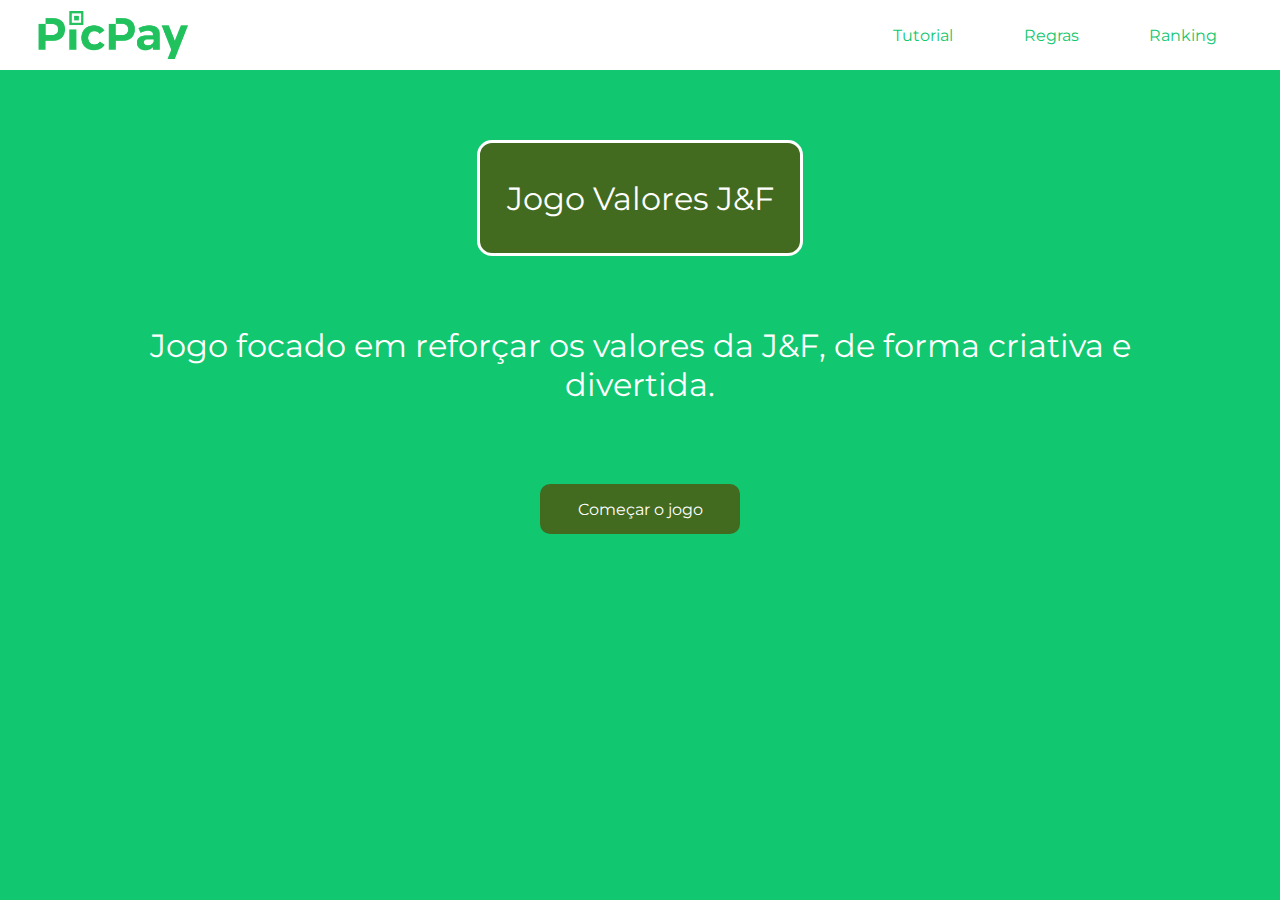
<file: index.html>
<!DOCTYPE html>
<html lang="en">
<head>
    <meta charset="UTF-8">
    <meta name="viewport" content="width=device-width, initial-scale=1.0">
    <link rel="stylesheet" href="/styles/index.css">
    <link rel="icon" href="/images/picpay_logo.png" type="image/x-icon">
    <title>Jogo Valores J&F</title>
</head>
<body>
    <nav>
        <img src="/images/picpay.png" alt="picpay" id="picpay" >
        <div class="info">
            <button data-overlay="tutorialOverlay">Tutorial</button>
            <button data-overlay="regrasOverlay">Regras</button>
            <button data-overlay="rankingOverlay">Ranking</button>
        </div>
    </nav>
    <div class="principal">
        <h1>Jogo Valores J&F</h1>
        <p><strong>Jogo focado em reforçar os valores da J&F, de forma criativa e divertida.</strong></p>
        <button onclick="location.href='/pages/login.html'">Começar o jogo</button>
    </div>

    <div id="tutorialOverlay" class="overlay hidden">
        <div class="overlay-content">
            <h3>Tutorial</h3>
            <p>Antes de começar o jogo devemos ler as regras para assim termos uma melhor experiência nele</p><br>
            <img src="/images/tela1.png" alt="tela1">
            <p>Após terminar de ler as regras clique no botão fechar para voltar ao menu</p><br>
            <img src="/images/tela2.png" alt="tela2">
            <p>Em seguida, clique no botão “Começar o jogo” para assim dar início ao jogo</p><br>
            <img src="/images/tela3.png" alt="tela3">
            <p>Depois de ter clicado nesse botão, você será redirecionado para a tela de login, aonde deve colocar seu apelido no jogo</p><br>
            <img src="/images/tela4.png" alt="tela4">
            <p>Agora estando no jogo, você deve selecionar 3 atributos corretos de cada valor para ganhar pontos</p><br>
            <img src="/images/tela5.png" alt="tela5">
            <p>Ao final do jogo você receberá um feedback do seu desempenho, conforme os seus pontos ganhos ao decorrer do jogo</p><br>
            <img src="/images/tela6.png" alt="tela6">
            <p>Clicando no botão de “Retornar ao menu”, será redirecionado para a página inicial, voltando ao início do jogo</p><br>
            <button class="closeOverlay">Fechar</button>
        </div>
    </div>

    <div id="regrasOverlay" class="overlay hidden">
        <div class="overlay-content">
            <h3>Regras</h3>
            <p>
                1° - O quiz tem que ser feito individualmente.<br><br>
                2° - Só pode selecionar no máximo 3 repostas de cada valor.<br><br>
                3° - Digite seu apelido antes de ir para o jogo!<br><br>
                4° - Não é permitido utilizar fontes externas, apenas o seu conhecimento.<br><br>
                5° - É estritamente proibido o uso do inspecionar das páginas do jogo!<br><br>
                6° - O jogo só tem 10 minutos, então seja rápido. <br>
            </p>
            <button class="closeOverlay">Fechar</button>
        </div>
    </div>

    <div id="rankingOverlay" class="overlay hidden">
        <div class="overlay-content">
            <h3>Ranking</h3>
            <table id="ranking-table">
                <thead>
                    <tr>
                        <th>Posição</th>
                        <th>Nome</th>
                        <th>Pontos</th>
                        <th>Tempo</th>
                    </tr>
                </thead>
                <tbody></tbody>
            </table>
                
            <button class="closeOverlay">Fechar</button>
        </div>
    </div>

    <script src="/scripts/inicio.js"></script>

</body>
</html>
</file>
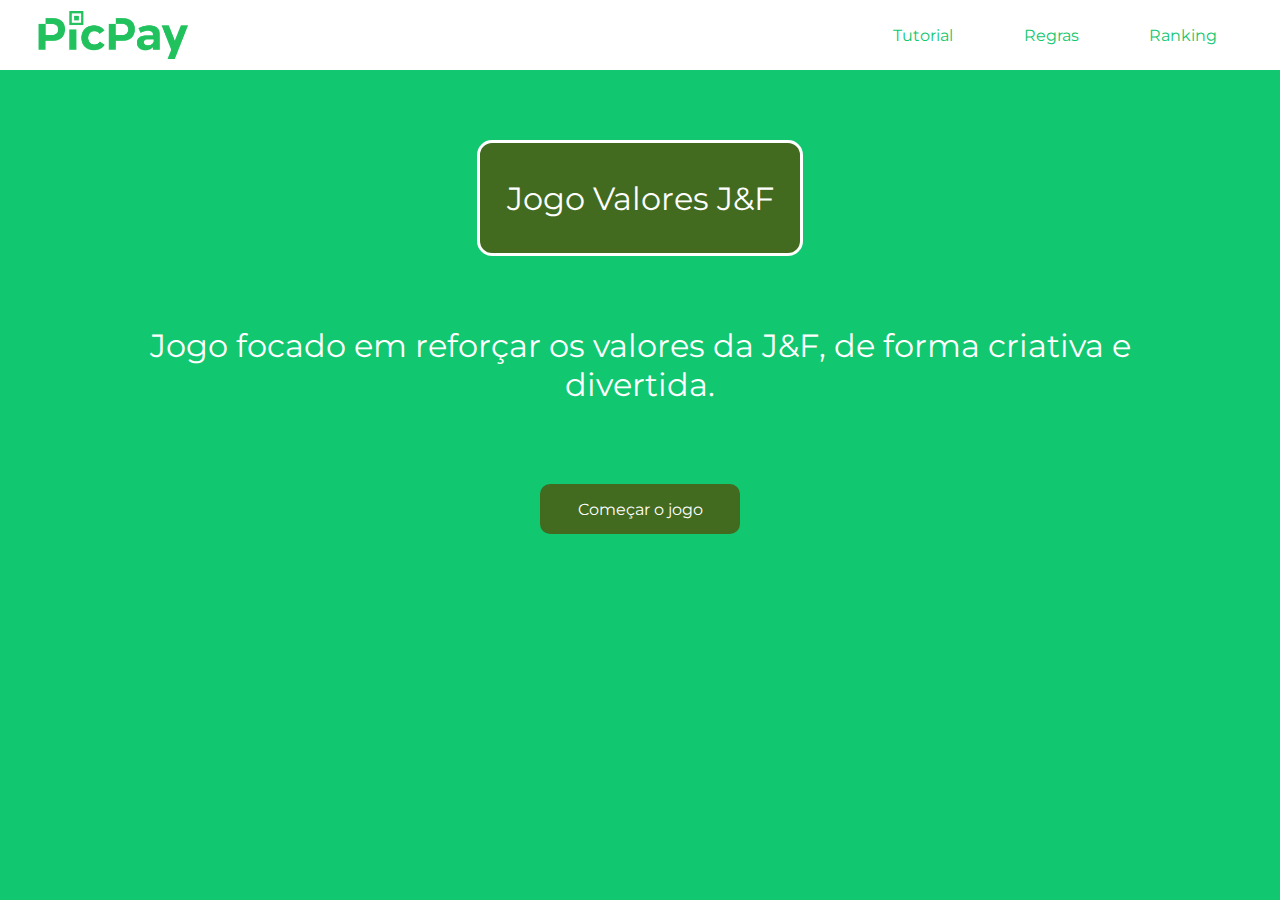
<file: pages/index.html>
<!DOCTYPE html>
<html lang="en">
<head>
    <meta charset="UTF-8">
    <meta name="viewport" content="width=device-width, initial-scale=1.0">
    <link rel="stylesheet" href="/styles/index.css">
    <title>Jogo Valores J&F</title>
</head>
<body>
    <nav>
        <img src="/images/picpay.png" alt="picpay" id="picpay" >
        <div class="info">
            <button data-overlay="tutorialOverlay">Tutorial</button>
            <button data-overlay="regrasOverlay">Regras</button>
            <button data-overlay="rankingOverlay">Ranking</button>
        </div>
    </nav>
    <div class="principal">
        <h1>Jogo Valores J&F</h1>
        <p><strong>Jogo focado em reforçar os valores da J&F, de forma criativa e divertida.</strong></p>
        <button onclick="location.href='login.html'">Começar o jogo</button>
    </div>

    <div id="tutorialOverlay" class="overlay hidden">
        <div class="overlay-content">
            <h3>Tutorial</h3>
            <p>Antes de começar o jogo devemos ler as regras para assim termos uma melhor experiência nele</p><br>
            <img src="/images/tela1.png" alt="tela1">
            <p>Após terminar de ler as regras clique no botão fechar para voltar ao menu</p><br>
            <img src="/images/tela2.png" alt="tela2">
            <p>Em seguida, clique no botão “Começar o jogo” para assim dar início ao jogo</p><br>
            <img src="/images/tela3.png" alt="tela3">
            <p>Depois de ter clicado nesse botão, você será redirecionado para a tela de login, aonde deve colocar seu apelido no jogo</p><br>
            <img src="/images/tela4.png" alt="tela4">
            <p>Agora estando no jogo, você deve selecionar 3 atributos corretos de cada valor para ganhar pontos</p><br>
            <img src="/images/tela5.png" alt="tela5">
            <p>Ao final do jogo você receberá um feedback do seu desempenho, conforme os seus pontos ganhos ao decorrer do jogo</p><br>
            <img src="/images/tela6.png" alt="tela6">
            <p>Clicando no botão de “Retornar ao menu”, será redirecionado para a página inicial, voltando ao início do jogo</p><br>
            <button class="closeOverlay">Fechar</button>
        </div>
    </div>

    <div id="regrasOverlay" class="overlay hidden">
        <div class="overlay-content">
            <h3>Regras</h3>
            <p>
                1° - O quiz tem que ser feito individualmente.<br><br>
                2° - Só pode selecionar no máximo 3 repostas de cada valor.<br><br>
                3° - Digite seu apelido antes de ir para o jogo!<br><br>
                4° - Não é permitido utilizar fontes externas, apenas o seu conhecimento.<br><br>
                5° - É estritamente proibido o uso do inspecionar das páginas do jogo!<br><br>
                6° - O jogo só tem 10 minutos, então seja rápido. <br>
            </p>
            <button class="closeOverlay">Fechar</button>
        </div>
    </div>

    <div id="rankingOverlay" class="overlay hidden">
        <div class="overlay-content">
            <h3>Ranking</h3>
            <table id="ranking-table">
                <thead>
                    <tr>
                        <th>Posição</th>
                        <th>Nome</th>
                        <th>Pontos</th>
                        <th>Tempo</th>
                    </tr>
                </thead>
                <tbody></tbody>
            </table>
                
            <button class="closeOverlay">Fechar</button>
        </div>
    </div>

    <script src="/scripts/inicio.js"></script>

</body>
</html>
</file>
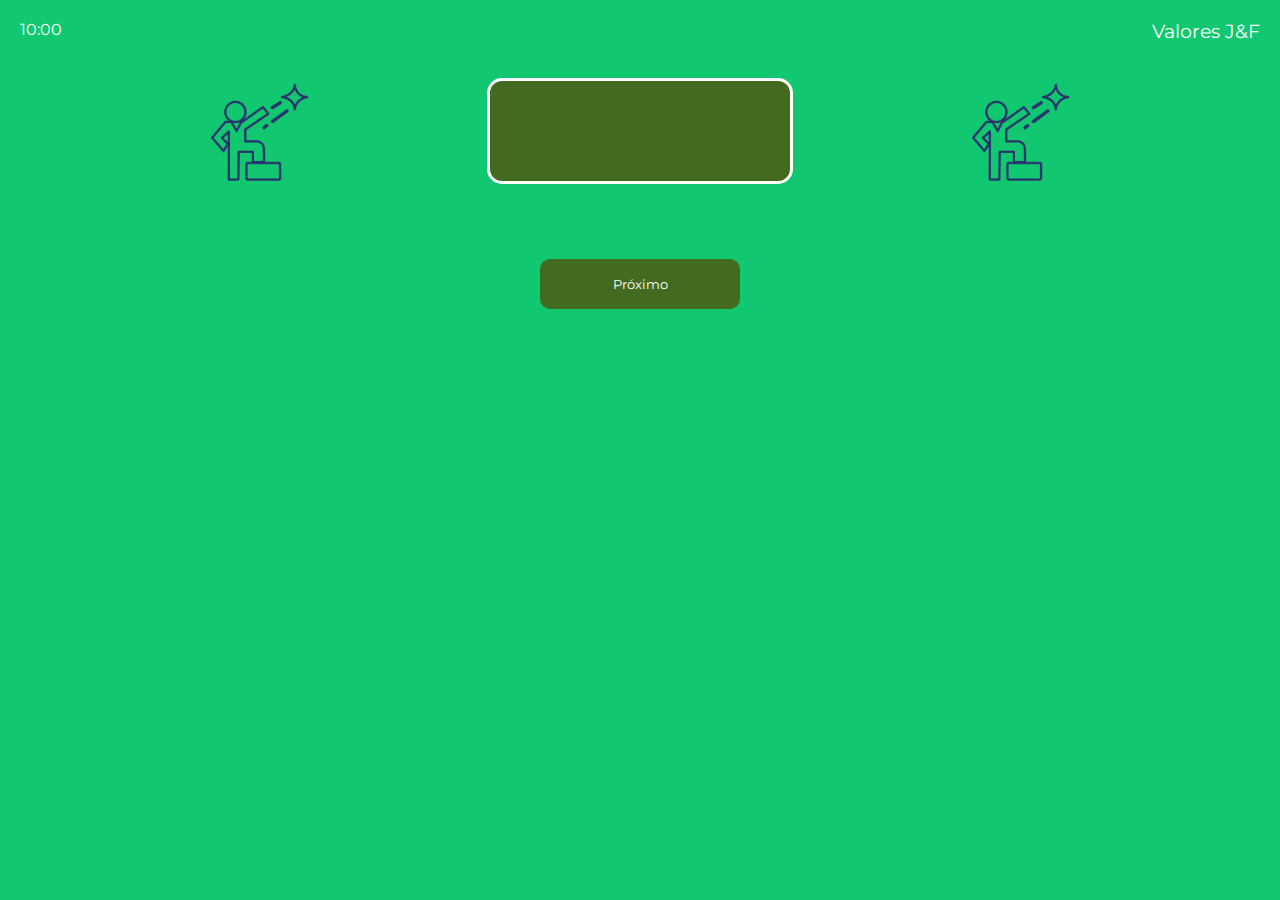
<file: pages/atitudeDeDono.html>
<!DOCTYPE html>
<html lang="en">
<head>
    <meta charset="UTF-8">
    <meta name="viewport" content="width=device-width, initial-scale=1.0">
    <link rel="stylesheet" href="/styles/style.css">
    <link rel="icon" href="/images/picpay_logo.png" type="image/x-icon">
    <title>Atitude de dono</title>
</head>
<body>
    <header>
        <div class="temporizador">10:00</div>
        <h3>Valores J&F</h3>
    </header>
    
    <form class="grupo" onsubmit="acertou()">
        <div id="valor">
            <img src="/images/atitudededono.webp" alt="determinação">
            <h1></h1>
            <img src="/images/atitudededono.webp" alt="determinação">
        </div>
        <p></p>
        <ul id="escolha">
        </ul>
        <button type="submit" id="botao" class="final">Próximo</button>
    </form>

    <div class="overlay hidden" id="overlay">
        <div class="overlay-content">
            <div class="imagem hidden" id="falha">
                <img src="/images/falha.png" alt="falha">
            </div>
            <div class="imagem hidden" id="sucesso">
                <img src="/images/sucesso.png" alt="sucesso">
            </div>
            <p>Quando estiver em algum trabalho em grupo, buscar tomar a frente, dar o seu melhor nesse trabalho e sempre ser comprometido com o resultado.</p>
        </div>
    </div>

    <script src="/scripts/valores.js"></script>
</body>
</html>
</file>
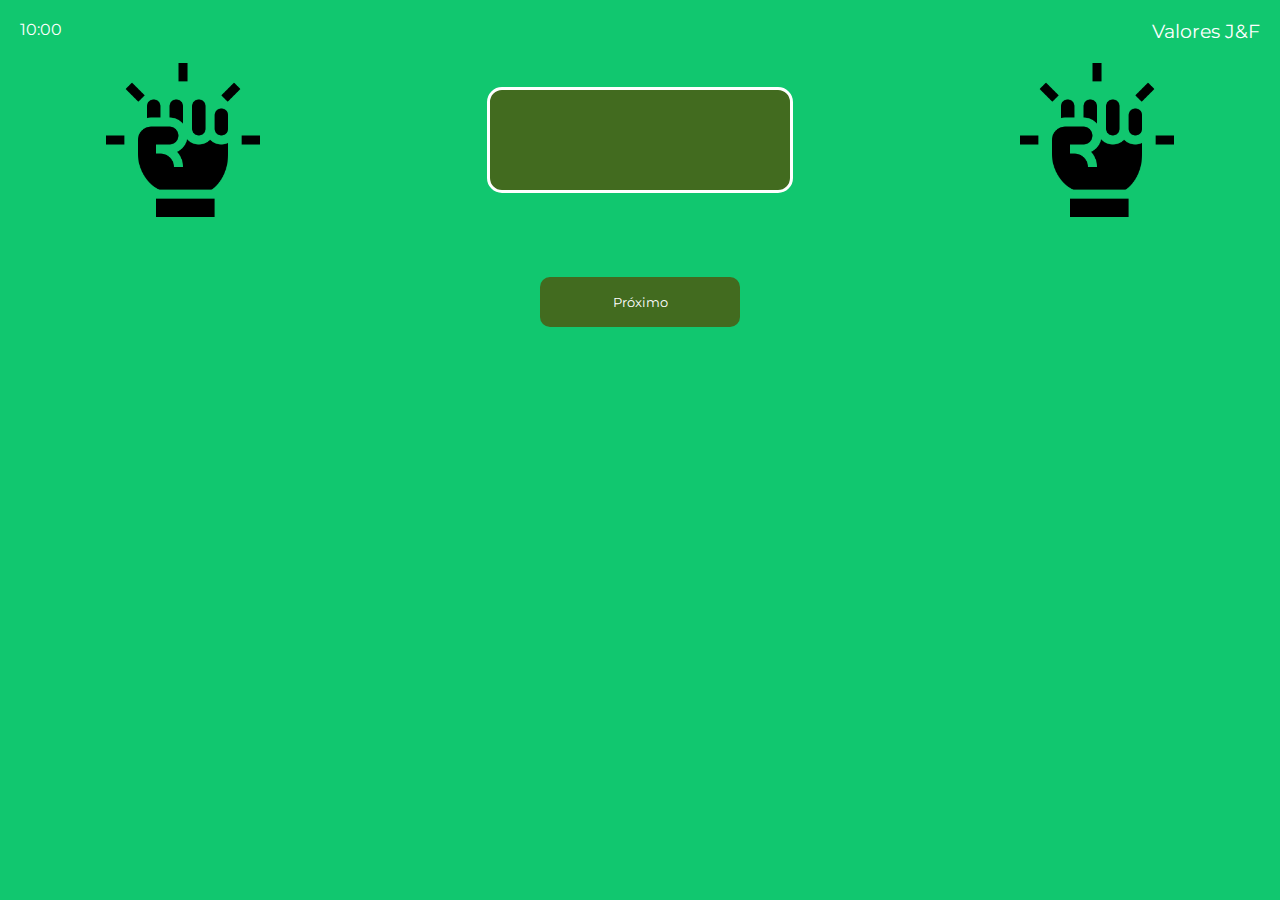
<file: pages/determinacao.html>
<!DOCTYPE html>
<html lang="en">
<head>
    <meta charset="UTF-8">
    <meta name="viewport" content="width=device-width, initial-scale=1.0">
    <link rel="stylesheet" href="/styles/style.css">
    <link rel="icon" href="/images/picpay_logo.png" type="image/x-icon">
    <title>Determinação</title>
</head>
<body>
    <header>
        <div class="temporizador"></div>
        <h3>Valores J&F</h3>
    </header>
    
    <form class="grupo" onsubmit="acertou()">
        <div id="valor">
            <img src="/images/determinacao.png" alt="determinação">
            <h1></h1>
            <img src="/images/determinacao.png" alt="determinação">
        </div>
        <p></p>
        <ul id="escolha">
        </ul>
        <button type="submit" id="botao" class="disponibilidade">Próximo</button>
    </form>

    <div class="overlay hidden" id="overlay">
        <div class="overlay-content">
            <div class="imagem hidden" id="falha">
                <img src="/images/falha.png" alt="falha">
            </div>
            <div class="imagem hidden" id="sucesso">
                <img src="/images/sucesso.png" alt="sucesso">
            </div>
            <p>Você está fazendo um projeto e, mesmo se sentindo cansado ou desmotivado, decide seguir em frente e continuar dando o seu melhor.</p>
        </div>
    </div>

    <script src="/scripts/valores.js"></script>
</body>
</html>
</file>
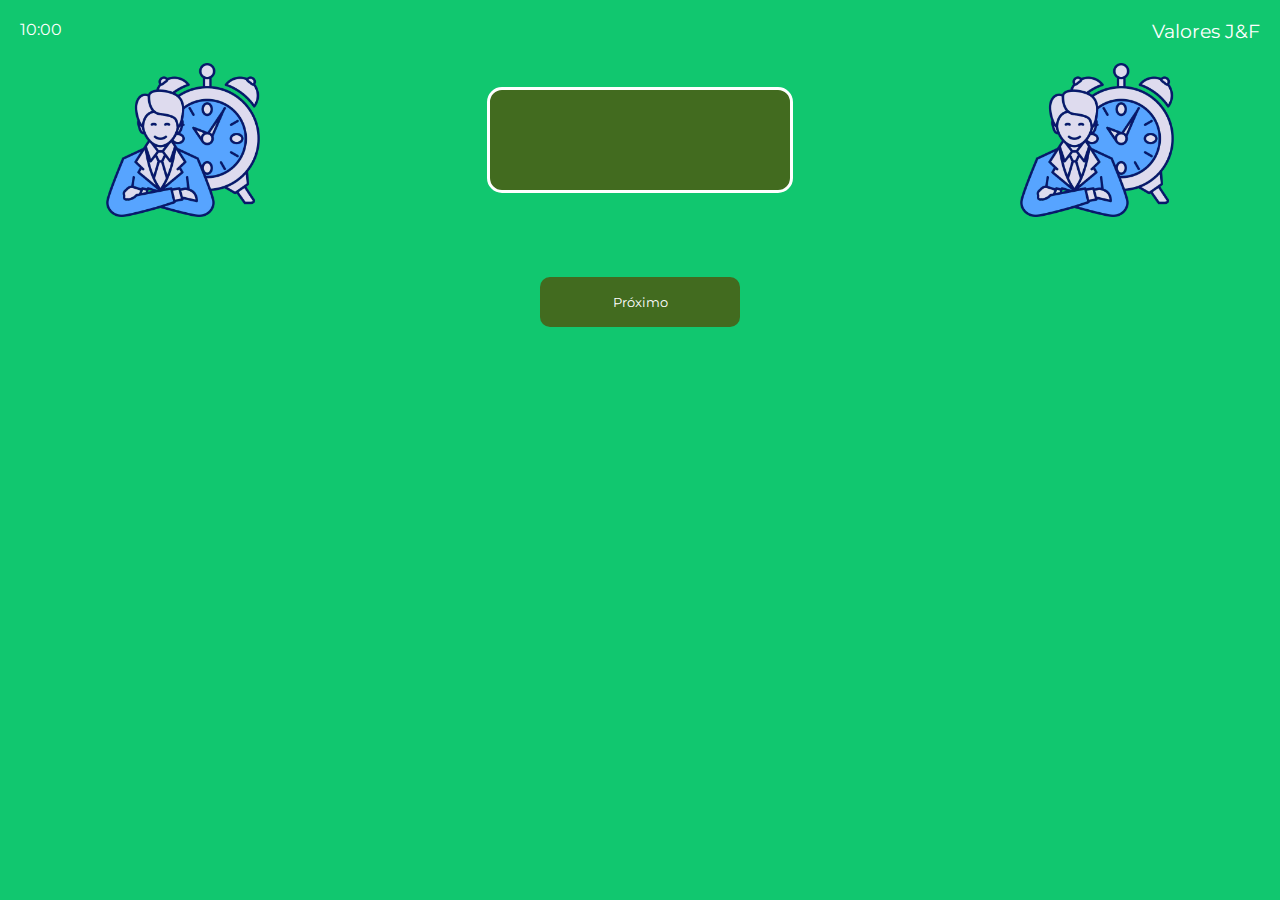
<file: pages/disciplina.html>
<!DOCTYPE html>
<html lang="en">
<head>
    <meta charset="UTF-8">
    <meta name="viewport" content="width=device-width, initial-scale=1.0">
    <link rel="stylesheet" href="/styles/style.css">
    <link rel="icon" href="/images/picpay_logo.png" type="image/x-icon">
    <title>Disciplina</title>
</head>
<body>
    <header>
        <div class="temporizador">10:00</div>
        <h3>Valores J&F</h3>
    </header>
    
    <form class="grupo" onsubmit="acertou()">
        <div id="valor">
            <img src="/images/disciplina.png" alt="determinação">
            <h1></h1>
            <img src="/images/disciplina.png" alt="determinação">
        </div>
        <p></p>
        <ul id="escolha">
        </ul>
        <button type="submit" id="botao" class="atitudeDeDono">Próximo</button>
    </form>

    <div class="overlay hidden" id="overlay">
        <div class="overlay-content">
            <div class="imagem hidden" id="falha">
                <img src="/images/falha.png" alt="falha">
            </div>
            <div class="imagem hidden" id="sucesso">
                <img src="/images/sucesso.png" alt="sucesso">
            </div>
            <p>Ter uma rotina organizada para otimizar melhor o tempo e não se perder nas atividades do dia a dia.</p>
        </div>
    </div>

    <script src="/scripts/valores.js"></script>
</body>
</html>
</file>
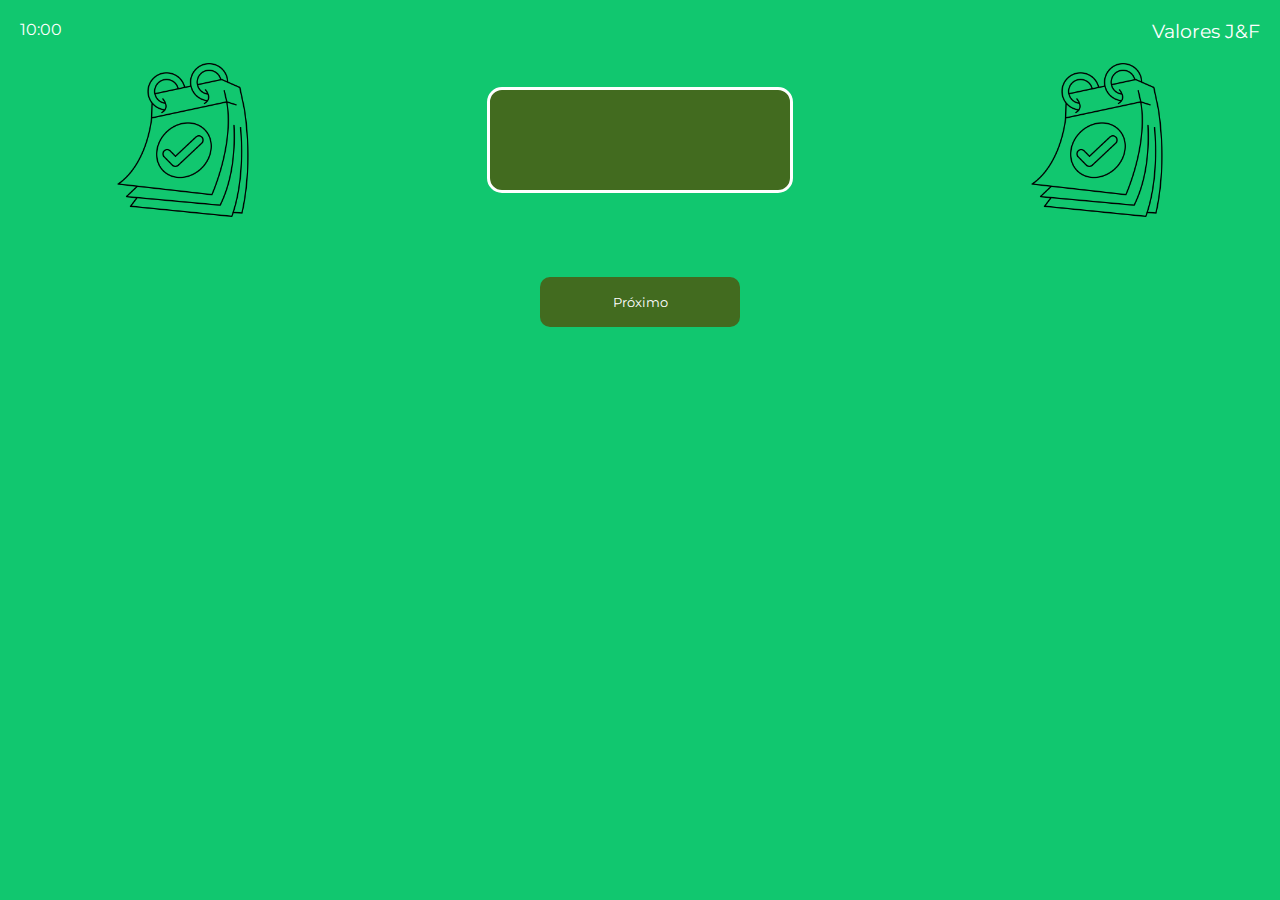
<file: pages/disponibilidade.html>
<!DOCTYPE html>
<html lang="en">
<head>
    <meta charset="UTF-8">
    <meta name="viewport" content="width=device-width, initial-scale=1.0">
    <link rel="stylesheet" href="/styles/style.css">
    <link rel="icon" href="/images/picpay_logo.png" type="image/x-icon">
    <title>Disponibilidade</title>
</head>
<body>
    <header>
        <div class="temporizador">10:00</div>
        <h3>Valores J&F</h3>
    </header>

    <form class="grupo" onsubmit="acertou()">
        <div id="valor">
            <img src="/images/disponibilidade.png" alt="determinação">
            <h1></h1>
            <img src="/images/disponibilidade.png" alt="determinação">
        </div>
        <p></p>
        <ul id="escolha">
        </ul>
        <button type="submit" id="botao" class="franqueza">Próximo</button>
    </form>

    <div class="overlay hidden" id="overlay">
        <div class="overlay-content">
            <div class="imagem hidden" id="falha">
                <img src="/images/falha.png" alt="falha">
            </div>
            <div class="imagem hidden" id="sucesso">
                <img src="/images/sucesso.png" alt="sucesso">
            </div>
            <p>Quando algum colega ou amigo está passando por alguma dificuldade em algo, você se oferece para ajudá-lo de boa vontade.</p>
        </div>
    </div>


    <script src="/scripts/valores.js"></script>
</body>
</html>
</file>
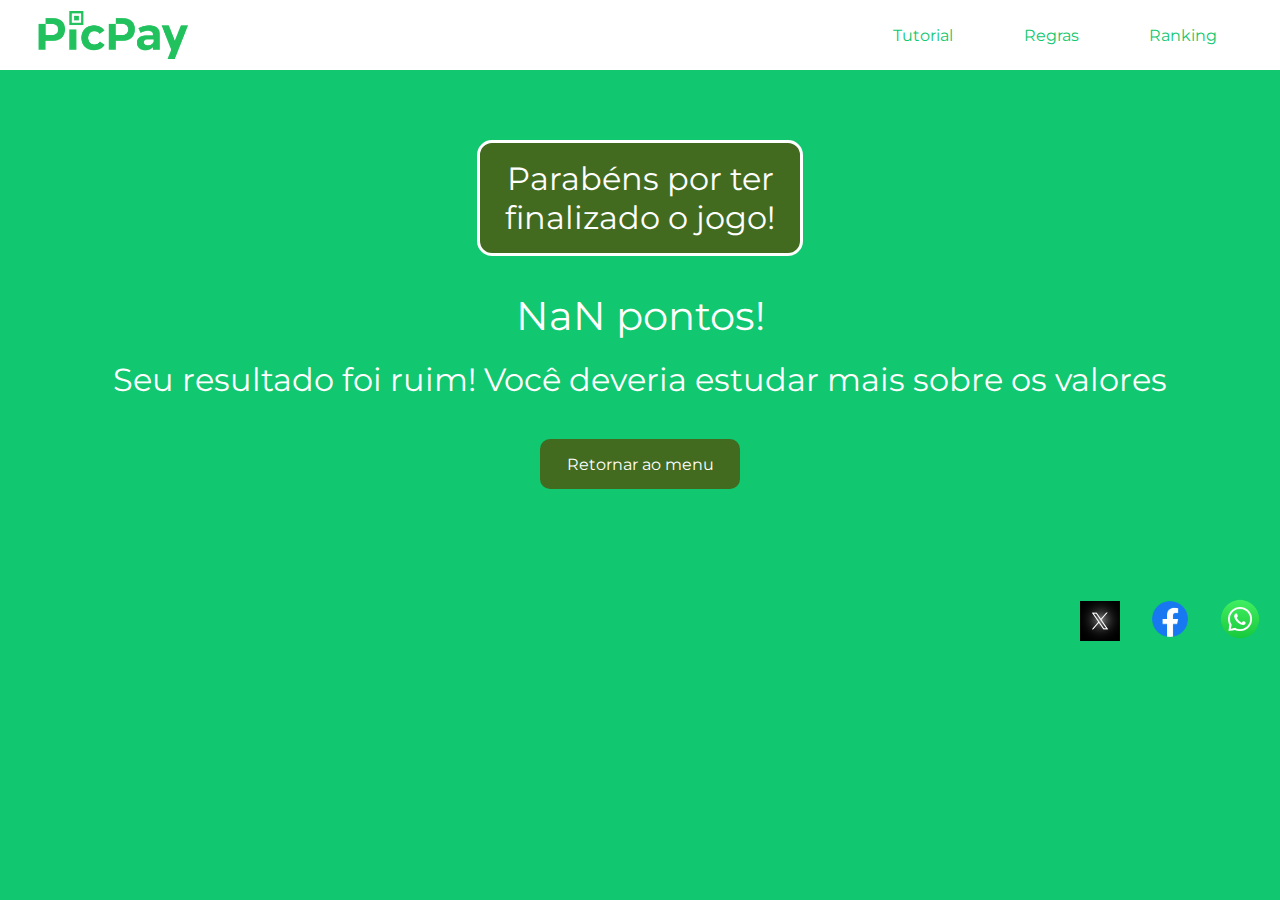
<file: pages/final.html>
<!DOCTYPE html>
<html lang="en">
<head>
    <meta charset="UTF-8">
    <meta name="viewport" content="width=device-width, initial-scale=1.0">
    <link rel="stylesheet" href="/styles/final.css">
    <link rel="icon" href="/images/picpay_logo.png" type="image/x-icon">
    <title>Final</title>
</head>
<body>
    <nav>
        <img src="/images/picpay.png" alt="picpay" id="picpay" >
        <div class="info">
            <button data-overlay="tutorialOverlay">Tutorial</button>
            <button data-overlay="regrasOverlay">Regras</button>
            <button data-overlay="rankingOverlay">Ranking</button>
        </div>
    </nav>
    <form class="principal" onsubmit="updateUser()">
        <h1 id="titulo">Parabéns por ter finalizado o jogo!</h1>
        <h3 id="ponto"></h3>
        <div class="feedback hidden" id="perfeito">
            <p>Seu resultado foi excelente! Com incríveis 70 pontos</p>
        </div>
        <div class="feedback hidden" id="bom">
            <p>Seu resultado foi bom! Mas precisa estudar um pouco mais sobre os valores</p>
        </div>
        <div class="feedback hidden" id="médio">
            <p>Seu resultado foi mediano! Então estude mais sobre os valores</p>
        </div>
        <div class="feedback hidden" id="ruim">
            <p>Seu resultado foi ruim! Você deveria estudar mais sobre os valores</p>
        </div>
        <button type="submit" onclick="location.href='/index.html'">Retornar ao menu</button>
    </form>

    <div id="tutorialOverlay" class="overlay hidden">
        <div class="overlay-content">
            <h3>Tutorial</h3>
            <p>Antes de começar o jogo devemos ler as regras para assim termos uma melhor experiência nele</p><br>
            <img src="/images/tela1.png" alt="tela1">
            <p>Após terminar de ler as regras clique no botão fechar para voltar ao menu</p><br>
            <img src="/images/tela2.png" alt="tela2">
            <p>Em seguida, clique no botão “Começar o jogo” para assim dar início ao jogo</p><br>
            <img src="/images/tela3.png" alt="tela3">
            <p>Depois de ter clicado nesse botão, você será redirecionado para a tela de login, aonde deve colocar seu apelido no jogo</p><br>
            <img src="/images/tela4.png" alt="tela4">
            <p>Agora estando no jogo, você deve selecionar 3 atributos corretos de cada valor para ganhar pontos</p><br>
            <img src="/images/tela5.png" alt="tela5">
            <p>Ao final do jogo você receberá um feedback do seu desempenho, conforme os seus pontos ganhos ao decorrer do jogo</p><br>
            <img src="/images/tela6.png" alt="tela6">
            <p>Clicando no botão de “Retornar ao menu”, será redirecionado para a página inicial, voltando ao início do jogo</p><br>
            <button class="closeOverlay">Fechar</button>
        </div>
    </div>

    <div id="regrasOverlay" class="overlay hidden">
        <div class="overlay-content">
            <h3>Regras</h3>
            <p>
                1° - O quiz tem que ser feito individualmente.<br><br>
                2° - Só pode selecionar no máximo 3 repostas de cada valor.<br><br>
                3° - Digite seu apelido antes de ir para o jogo!<br><br>
                4° - Não é permitido utilizar fontes externas, apenas o seu conhecimento.<br><br>
                5° - É estritamente proibido o uso do inspecionar das páginas do jogo!<br><br>
                6° - O jogo só tem 10 minutos, então seja rápido. <br>
            </p>
            <button class="closeOverlay">Fechar</button>
        </div>
    </div>
    
    <div id="rankingOverlay" class="overlay hidden">
        <div class="overlay-content">
            <h3>Ranking</h3>
            <table id="ranking-table">
                <thead>
                    <tr>
                        <th>Posição</th>
                        <th>Nome</th>
                        <th>Pontos</th>
                        <th>Tempo</th>
                    </tr>
                </thead>
                <tbody></tbody>
            </table>
                
            <button class="closeOverlay">Fechar</button>
        </div>
    </div>

    <div class="share">
        <a id="btn-twitter" href="#" target="_blank">
            <img width="40" height="40" src="/images/twitter2.avif">
        </a> 
        <a id="btn-facebook" href="#" target="_blank">
            <img width="50" height="50" src="/images/facebook.png">
        </a>               
        <a id="btn-whatsapp" href="#" target="_blank">
            <img width="40" height="40" src="/images/whatsapp.png">
        </a>    
    </div>

    <script src="/scripts/padrao.js"></script>

</body>
</html>
</file>
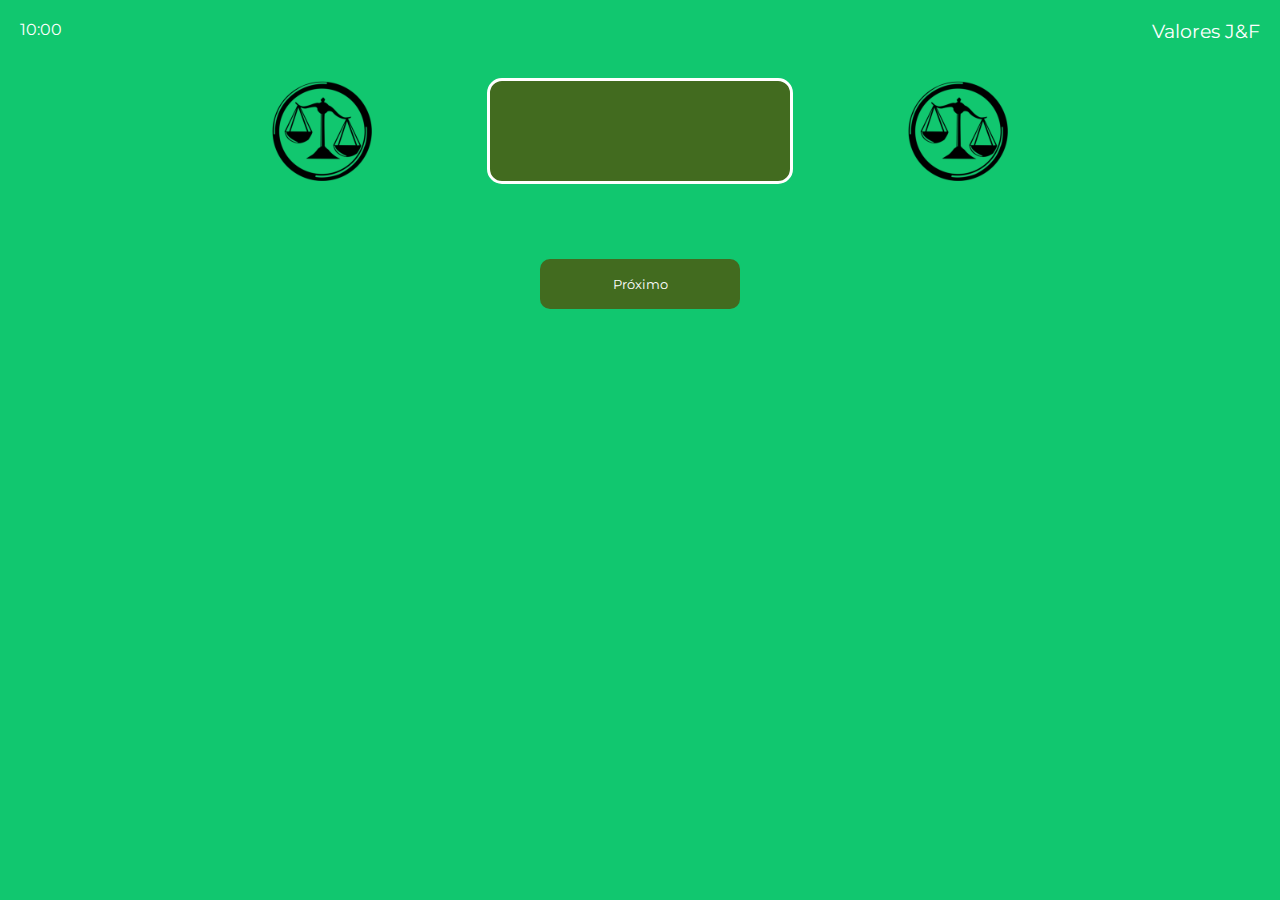
<file: pages/franqueza.html>
<!DOCTYPE html>
<html lang="en">
<head>
    <meta charset="UTF-8">
    <meta name="viewport" content="width=device-width, initial-scale=1.0">
    <link rel="stylesheet" href="/styles/style.css">
    <link rel="icon" href="/images/picpay_logo.png" type="image/x-icon">
    <title>Franqueza</title>
</head>
<body>
    <header>
        <div class="temporizador">10:00</div>
        <h3>Valores J&F</h3>
    </header>
    
    <form class="grupo" onsubmit="acertou()">
        <div id="valor">
            <img src="/images/franqueza.webp" alt="determinação">
            <h1></h1>
            <img src="/images/franqueza.webp" alt="determinação">
        </div>
        <p></p>
        <ul id="escolha">
        </ul>
        <button type="submit" id="botao" class="humildade">Próximo</button>
    </form>

    <div class="overlay hidden" id="overlay">
        <div class="overlay-content">
            <div class="imagem hidden" id="falha">
                <img src="/images/falha.png" alt="falha">
            </div>
            <div class="imagem hidden" id="sucesso">
                <img src="/images/sucesso.png" alt="sucesso">
            </div>
            <p>Você ao perceber que alguém está fazendo algo que não é bom ou que está a prejudicando, ter a iniciativa de falar o que está a prejudicando e uma forma de melhorar, sem ofender a pessoa.</p>
        </div>
    </div>

    <script src="/scripts/valores.js"></script>
</body>
</html>
</file>
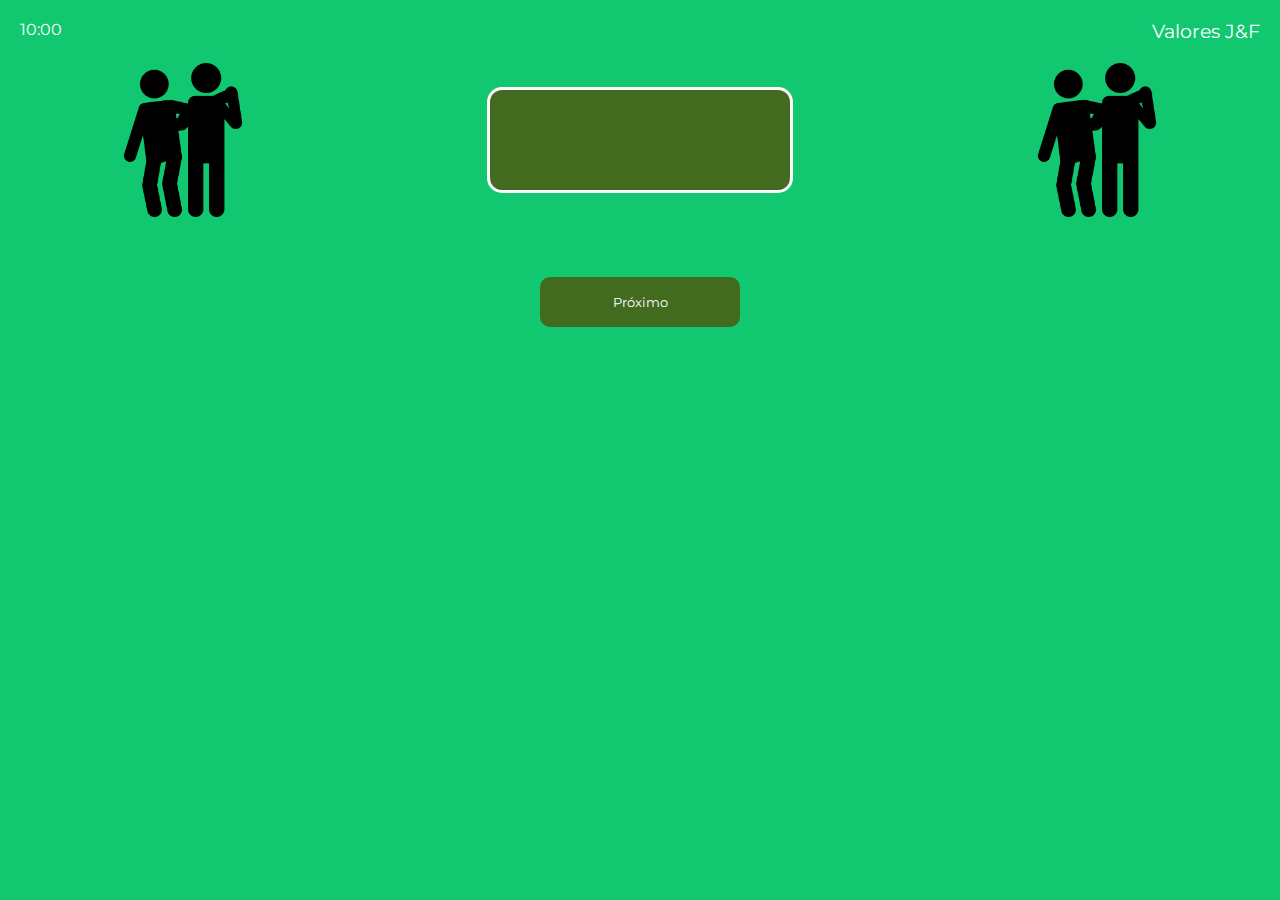
<file: pages/humildade.html>
<!DOCTYPE html>
<html lang="en">
<head>
    <meta charset="UTF-8">
    <meta name="viewport" content="width=device-width, initial-scale=1.0">
    <link rel="stylesheet" href="/styles/style.css">
    <link rel="icon" href="/images/picpay_logo.png" type="image/x-icon">
    <title>Humildade</title>
</head>
<body>
    <header>
        <div class="temporizador">10:00</div>
        <h3>Valores J&F</h3>
    </header>
    
    <form class="grupo" onsubmit="acertou()">
        <div id="valor">
            <img src="/images/humildade.png" alt="determinação">
            <h1></h1>
            <img src="/images/humildade.png" alt="determinação">
        </div>        
        <p></p>
        <ul id="escolha">
            
        </ul>
        <button type="submit" id="botao" class="simplicidade">Próximo</button>
    </form>

    <div class="overlay hidden" id="overlay">
        <div class="overlay-content">
            <div class="imagem hidden" id="falha">
                <img src="/images/falha.png" alt="falha">
            </div>
            <div class="imagem hidden" id="sucesso">
                <img src="/images/sucesso.png" alt="sucesso">
            </div>
            <p>Quando estamos em algum debate, mesmo que não concordamos com a opinião do outro, sabemos ouvir e considerar a opinião dos outros.</p>
        </div>
    </div>


    <script src="/scripts/valores.js"></script>
</body>
</html>
</file>
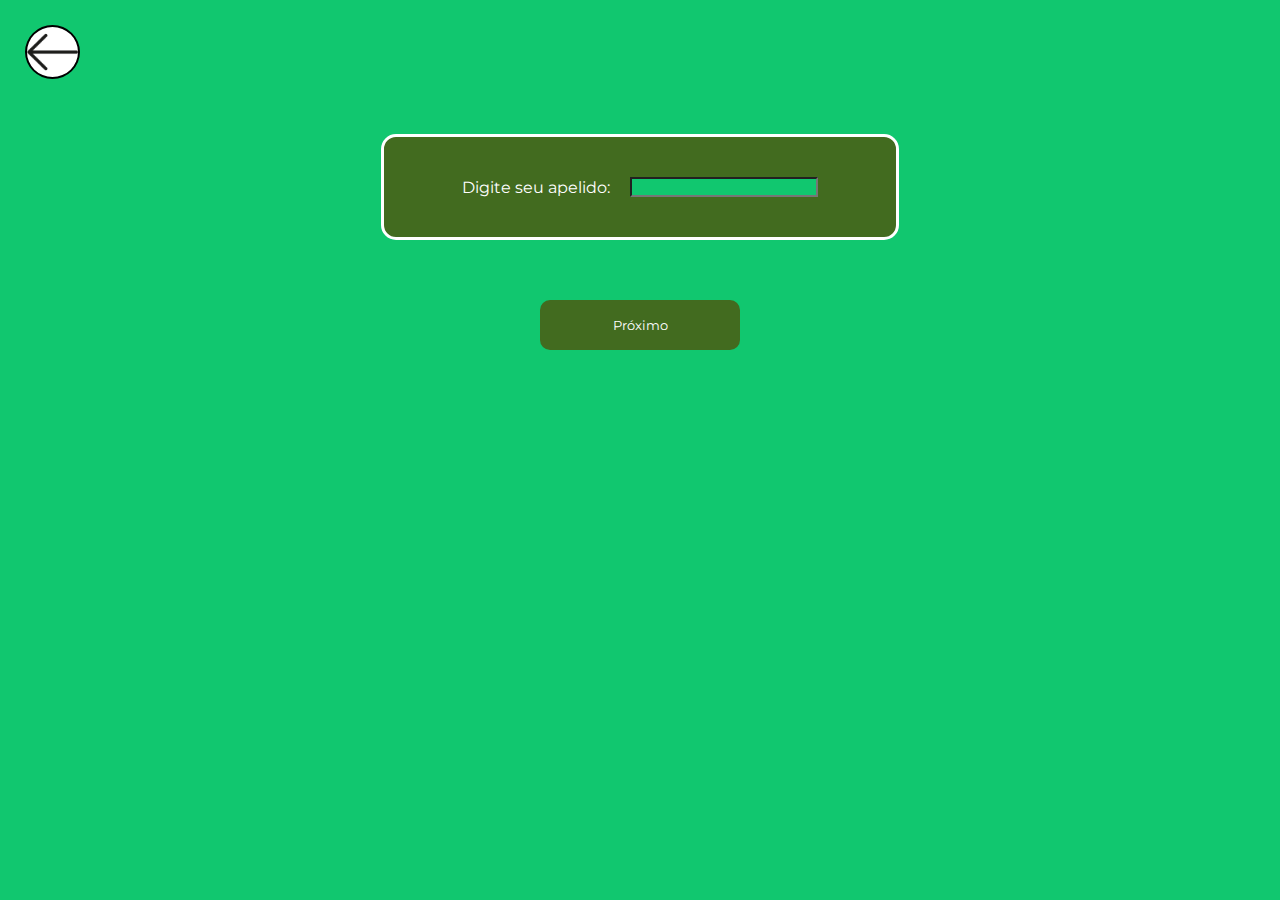
<file: pages/login.html>
<!DOCTYPE html>
<html lang="en">
<head>
    <meta charset="UTF-8">
    <meta name="viewport" content="width=device-width, initial-scale=1.0">
    <link rel="stylesheet" href="/styles/login.css">
    <link rel="icon" href="/images/picpay_logo.png" type="image/x-icon">
    <title>Login</title>
</head>
<body>
    <header>
        <img src="/images/voltar.webp" alt="voltar" id="voltar" onclick="location.href='../index.html'">
    </header>
    <form class="grupo" onsubmit="saveUser()">
            <div class="login">
                <label for="nome">Digite seu apelido:</label>
                <input type="text" name="nome" id="nome" required>
            </div>
        <button type="sumbit" onclick="location.href='determinacao.html'">Próximo</button>   
    </form>
    
    <script src="/scripts/login.js"></script>
</body>
</html>
</file>
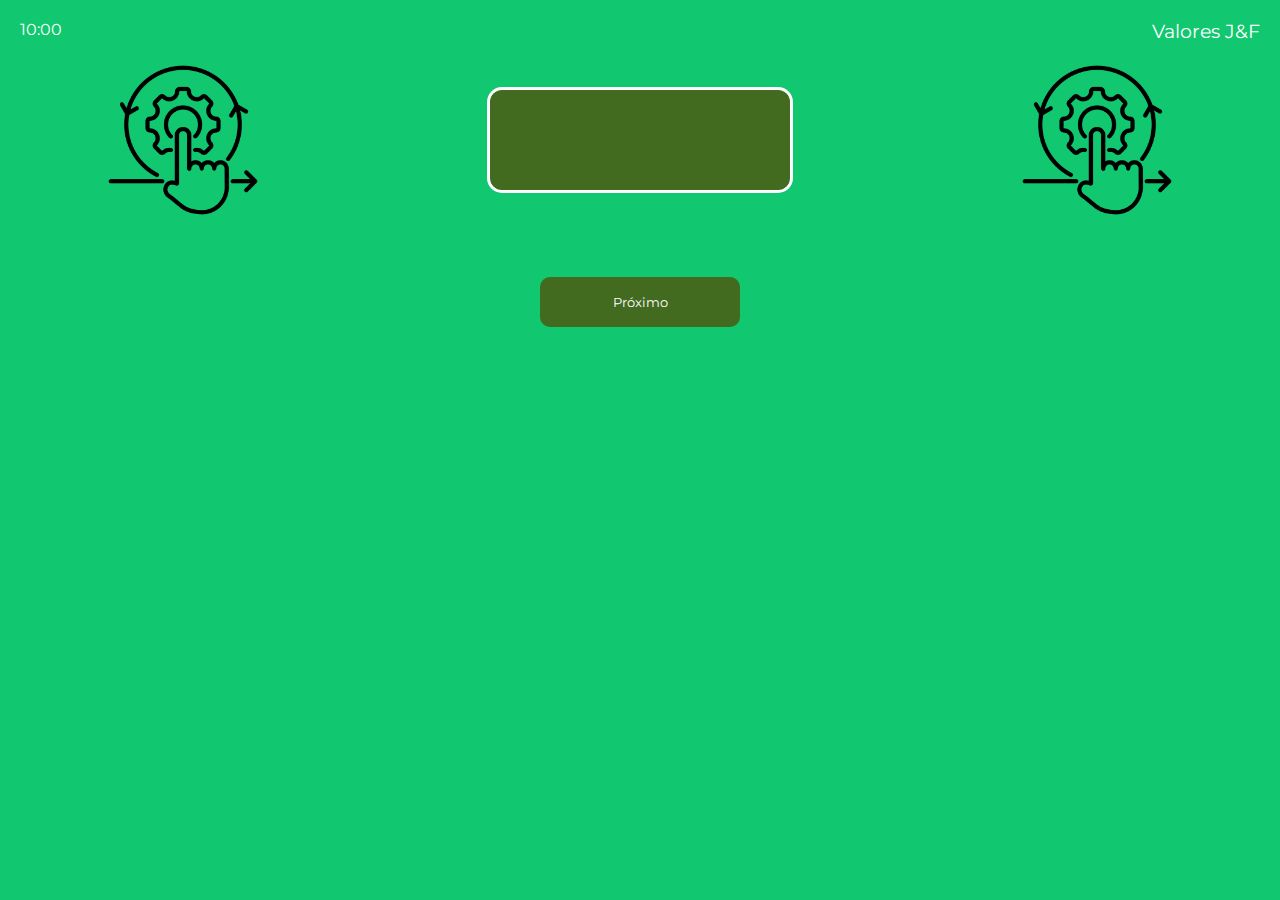
<file: pages/simplicidade.html>
<!DOCTYPE html>
<html lang="en">
<head>
    <meta charset="UTF-8">
    <meta name="viewport" content="width=device-width, initial-scale=1.0">
    <link rel="stylesheet" href="/styles/style.css">
    <link rel="icon" href="/images/picpay_logo.png" type="image/x-icon">
    <title>Simplicidade</title>
</head>
<body>
    <header>
        <div class="temporizador">10:00</div>
        <h3>Valores J&F</h3>
    </header>
    
    <form class="grupo" onsubmit="acertou()">
        <div id="valor">
            <img src="/images/simplicidade.png" alt="determinação">
            <h1></h1>
            <img src="/images/simplicidade.png" alt="determinação">
        </div>
        <p></p>
        <ul id="escolha">
        </ul>
        <button type="submit" id="botao" class="disciplina">Próximo</button>
    </form>

    <div class="overlay hidden" id="overlay">
        <div class="overlay-content">
            <div class="imagem hidden" id="falha">
                <img src="/images/falha.png" alt="falha">
            </div>
            <div class="imagem hidden" id="sucesso">
                <img src="/images/sucesso.png" alt="sucesso">
            </div>
            <p>Você quando está fazendo algo, sempre procurando a forma mais simples de fazer, sem perder a qualidade.</p>
        </div>
    </div>

    <script src="/scripts/valores.js"></script>
</body>
</html>
</file>
<file: styles/index.css>
@import url('https://fonts.googleapis.com/css2?family=Inter:ital,opsz,wght@0,14..32,100..900;1,14..32,100..900&family=Montserrat:ital,wght@0,700;1,700&display=swap');

*{
    padding: 0px;
    margin: 0px;
    color: white;
    font-family: "Montserrat", sans-serif;
    font-optical-sizing: auto;
    font-weight: 400;
    font-style: normal;
}

body{
    height: 120%;
    display: flex;
    align-items: center;
    justify-content: center;
    flex-direction: column;
    background-color: #11C76F;
}

nav{

    display: flex;
    align-items: center;
    background-color: white;
    width: 100%;
    height: 70px;
    justify-content: space-between;

    img{
        margin-left: 3%;
        background-color: white;
        width: 150px;
    }

    .info{

        display: flex;
        width: 30%;
        margin-right: 3%;
        align-items: center;
        flex-direction: row;

        button{
            margin-left: 4%;
            margin-right: 4%;
            color: #11C76F;
            padding: 10px 20px;
            font-size: 16px;
            cursor: pointer;
            border: none;
            background-color: white;
        }
    } 
}

.principal{
    display: flex;
    align-items: center;
    justify-content: center;
    flex-direction: column;
    padding: 50px;

    h1{
        display: flex;
        width: 320px;
        height: 110px;
        align-items: center;
        justify-content: center;
        background-color: #426B1F;
        border: 3px solid white;
        border-radius: 15px;
        margin: 20px;
    }

    p{
        display: flex;
        flex-wrap: wrap;
        text-align: center;
        font-size: 200%;
        margin: 50px;
    }

    button{
        height: 50px;
        width: 200px;
        margin: 30px;
        border-radius: 10px;
        border: none;
        background-color: #426B1F;
    }

}


/* Efeito de desfoque (borrado) no body */
.blurred {
    filter: blur(5px); /* Aplica o desfoque */
    pointer-events: none; /* Impede a interação com os elementos do body enquanto o desfoque está ativo */
}

.overlay {
    position: fixed;
    top: 0;
    left: 0;
    width: 100%;
    height: 100%;
    background-color: rgba(0, 0, 0, 0.8);
    display: flex;
    justify-content: center;
    align-items: flex-start; /* Alinha o conteúdo no topo */
    z-index: 1000;
    overflow-y: auto; /* Permite rolar o conteúdo no eixo vertical */
    padding: 20px; /* Espaço para evitar cortes nos lados */
}


.overlay-content {
    background: white;
    padding: 20px;
    border-radius: 8px;
    text-align: center;
    box-shadow: 0 4px 8px rgba(0, 0, 0, 0.2);
    width: 50%;
    box-sizing: border-box;

    p{
        color: #11C76F;
        padding: 20px;
    }

    table {
        width: 50%;
        margin: 20px auto;
        border-collapse: collapse;
    }
    
    th, td {
        border: 1px solid black;
        padding: 8px;
        text-align: center;
        color: black;
    }

    th {
        background-color: #426B1F;
        font-weight: bold;
    }

    img{
        width: 60%;
    }

    h3{
        font-size: 32px;
        color: #11C76F;
    }
}

.hidden {
    display: none;
}

button{
    margin-left: 4%;
    margin-right: 4%;
    padding: 10px 20px;
    font-size: 16px;
    cursor: pointer;
    border: none;
    background-color: white;
}

.closeOverlay{
    background-color: #11C76F;
    padding: 15px;
    border-radius: 15px;
}
</file>
<file: styles/style.css>
@import url('https://fonts.googleapis.com/css2?family=Inter:ital,opsz,wght@0,14..32,100..900;1,14..32,100..900&family=Montserrat:ital,wght@0,700;1,700&display=swap');

*{
    padding: 0px;
    margin: 0px;
    background-color: #11C76F;
    color: white;
    font-family: "Montserrat", sans-serif;
    font-optical-sizing: auto;
    font-weight: 400;
    font-style: normal;
}

header{
    display: flex;
    justify-content: space-between;
    margin: 20px;

    #voltar{
        height: 30px;
        width: 40px;
        border-radius: 50%; /* transforma o quadrado em círculo */
        background-color: white;
        background-image: url('../images/voltar.webp');
        background-size: cover; /* ajusta a imagem para cobrir todo o círculo */
        background-position: end; /* centraliza a imagem no círculo */
        border: 2px solid #000; /* opcional: borda ao redor do círculo */
    }

}

.grupo{
    display: flex;
    align-items: center;
    justify-content: center;
    flex-direction: column;

    #valor{
        display: flex;
        align-items: center;
        justify-content: space-around;

        h1{
            display: flex;
            width: 300px;
            height: 100px;
            align-items: center;
            justify-content: center;
            margin: 15px;
            background-color: #426B1F;
            border: 3px solid white;
            border-radius: 15px;
        }

        img{
            width: 12%;
            height: 50%;
        }
    }
    

    p{
        margin: 15px;
        display: flex;
        font-size: 24px;
        width: 65%;
        justify-content: center;
        flex-wrap: wrap;
        text-align: center;
    }

    ul{
        display: flex;
        justify-content: center;
        align-items: center;
        flex-direction: row;
        flex-wrap: wrap;
        list-style: none;
        width: 80%;
        margin: 15px;

        li{
            display: flex;
            width: 150px;
            height: 200px;
            text-align: center;
            align-items: center;
            border: 2px solid black;
            border-radius: 15px;
            margin: 25px;
        }

        #a{
            background-color: red;
        }

        #b{
            background-color: gray
        }

        #c{
            background-color: green;
        }

        #d{
            background-color: blue;
        }

        #e{
            background-color: orangered;
        }
    }

    button{
        height: 50px;
        width: 200px;
        border-radius: 10px;
        border: none;
        background-color: #426B1F;
        cursor: pointer;
    }

    button:hover{
        background-color: white;
        color: #426B1F;
        border: 2px solid #426B1F;
    }
}

.highlight {
    border-color: yellow;
}

.overlay {
    position: fixed;
    top: 0;
    left: 0;
    width: 100%;
    height: 100%;
    background-color: rgba(0, 0, 0, 0.8);
    display: flex;
    justify-content: center;
    align-items: center; /* Alinha o conteúdo no topo */
    z-index: 1000;
    overflow-y: auto; /* Permite rolar o conteúdo no eixo vertical */
    padding: 20px; /* Espaço para evitar cortes nos lados */
}


.overlay-content {
    background: white;
    padding: 20px;
    border-radius: 8px;
    text-align: center;
    box-shadow: 0 4px 8px rgba(0, 0, 0, 0.2);
    width: 50%;
    box-sizing: border-box;

    .imagem{
        background-color: white;
        display: flex;
        align-items: center;
        justify-content: center;
    
        img{
            background-color: white;
            width: 20%;
        }
    }

    .hidden{
        display: none;
    }

    p{
        display: flex;
        font-size: 18px;
        background-color: white;
        color: #11C76F;
        padding: 20px;
        flex-wrap: wrap;
        text-align: center;
        margin: 15px;        
    }
}


.hidden{
    display: none;
}
</file>
<file: styles/final.css>
@import url('https://fonts.googleapis.com/css2?family=Inter:ital,opsz,wght@0,14..32,100..900;1,14..32,100..900&family=Montserrat:ital,wght@0,700;1,700&display=swap');

*{
    padding: 0px;
    margin: 0px;
    color: white;
    font-family: "Montserrat", sans-serif;
    font-optical-sizing: auto;
    font-weight: 400;
    font-style: normal;
}

body{
    background-color: #11C76F;
}

nav{

    display: flex;
    align-items: center;
    background-color: white;
    width: 100%;
    height: 70px;
    justify-content: space-between;

    img{
        margin-left: 3%;
        background-color: white;
        width: 150px;
    }

    .info{

        display: flex;
        width: 30%;
        margin-right: 3%;
        align-items: center;
        flex-direction: row;
        background-color: white;

        button{
            margin-left: 4%;
            margin-right: 4%;
            color: #11C76F;
            padding: 10px 20px;
            font-size: 16px;
            cursor: pointer;
            border: none;
            background-color: white;
        }
    } 
}

.principal{
    display: flex;
    align-items: center;
    justify-content: center;
    flex-direction: column;
    padding: 50px;

    h1{
        display: flex;
        width: 320px;
        height: 110px;
        align-items: center;
        text-align: center;
        justify-content: center;
        background-color: #426B1F;
        border: 3px solid white;
        border-radius: 15px;
        margin: 20px;
        margin-bottom: 25px;
    }

    h3{
        font-size: 40px;
        margin: 10px;
    }

    .feedback{
        p{
            display: flex;
            flex-wrap: wrap;
            text-align: center;
            font-size: 200%;
            margin: 10px;
        }
    }
    
    .hidden{
        display: none;
    }

    button{
        height: 50px;
        width: 200px;
        margin: 30px;
        border-radius: 10px;
        border: none;
        background-color: #426B1F;
    }

}


/* Efeito de desfoque (borrado) no body */
.blurred {
    filter: blur(5px); /* Aplica o desfoque */
    pointer-events: none; /* Impede a interação com os elementos do body enquanto o desfoque está ativo */
}

.overlay {
    position: fixed;
    top: 0;
    left: 0;
    width: 100%;
    height: 100%;
    background-color: rgba(0, 0, 0, 0.8);
    display: flex;
    justify-content: center;
    align-items: flex-start; /* Alinha o conteúdo no topo */
    z-index: 1000;
    overflow-y: auto; /* Permite rolar o conteúdo no eixo vertical */
    padding: 20px; /* Espaço para evitar cortes nos lados */
}


.overlay-content {
    background: white;
    padding: 20px;
    border-radius: 8px;
    text-align: center;
    box-shadow: 0 4px 8px rgba(0, 0, 0, 0.2);
    width: 50%;
    box-sizing: border-box;

    p{
        color: #11C76F;
        padding: 20px;
    }

    table {
        width: 50%;
        margin: 20px auto;
        border-collapse: collapse;
    }
    
    th, td {
        border: 1px solid black;
        padding: 8px;
        text-align: center;
        color: black;
    }

    th {
        background-color: #426B1F;
        font-weight: bold;
    }

    img{
        width: 60%;
    }

    h3{
        font-size: 32px;
        color: #11C76F;
    }
}

.hidden {
    display: none;
}

button{
    margin-left: 4%;
    margin-right: 4%;
    padding: 10px 20px;
    font-size: 16px;
    cursor: pointer;
    border: none;
    background-color: white;
}

.closeOverlay{
    background-color: #11C76F;
    padding: 15px;
    border-radius: 15px;
}

.share{
    display: flex;
    justify-content: end;
    align-items: end;
    margin-top: 20px;
    gap: 25px;
    margin-right: 20px;

    #btn-facebook{
        position: relative;
        top: 5px;
    }

    #btn-twitter{
        position: relative;
        top: 2px;
    }
}
</file>
<file: styles/login.css>
@import url('https://fonts.googleapis.com/css2?family=Inter:ital,opsz,wght@0,14..32,100..900;1,14..32,100..900&family=Montserrat:ital,wght@0,700;1,700&display=swap');

*{
    padding: 0px;
    margin: 0px;
    background-color: #11C76F;
    color: white;
    font-family: "Montserrat", sans-serif;
    font-optical-sizing: auto;
    font-weight: 400;
    font-style: normal;
}

header{
    display: flex;
    justify-content: space-between;
    margin: 15px;
    width: 75px;

    #voltar{
        height: 50px;
        width: 60px;
        margin: 10px;
        border-radius: 50%; /* transforma o quadrado em círculo */
        background-color: white;
        background-size: cover; /* ajusta a imagem para cobrir todo o círculo */
        background-position: end; /* centraliza a imagem no círculo */
        border: 2px solid #000; /* opcional: borda ao redor do círculo */
    }

}

.grupo{

    display: flex;
    align-items: center;
    justify-content: center;
    flex-direction: column;

    .login{

        display: flex;
        width: 40%;
        height: 100px;
        align-items: center;
        justify-content: center;
        margin: 30px;
        background-color: #426B1F;
        border: 3px solid white;
        border-radius: 15px;
        flex-wrap: wrap;

        label{
            text-align: center;
            background-color: #426B1F;
            margin-right: 20px;
        }
    }

    button{
        height: 50px;
        width: 200px;
        margin: 30px;
        border-radius: 10px;
        border: none;
        background-color: #426B1F;
    }
}
</file>
